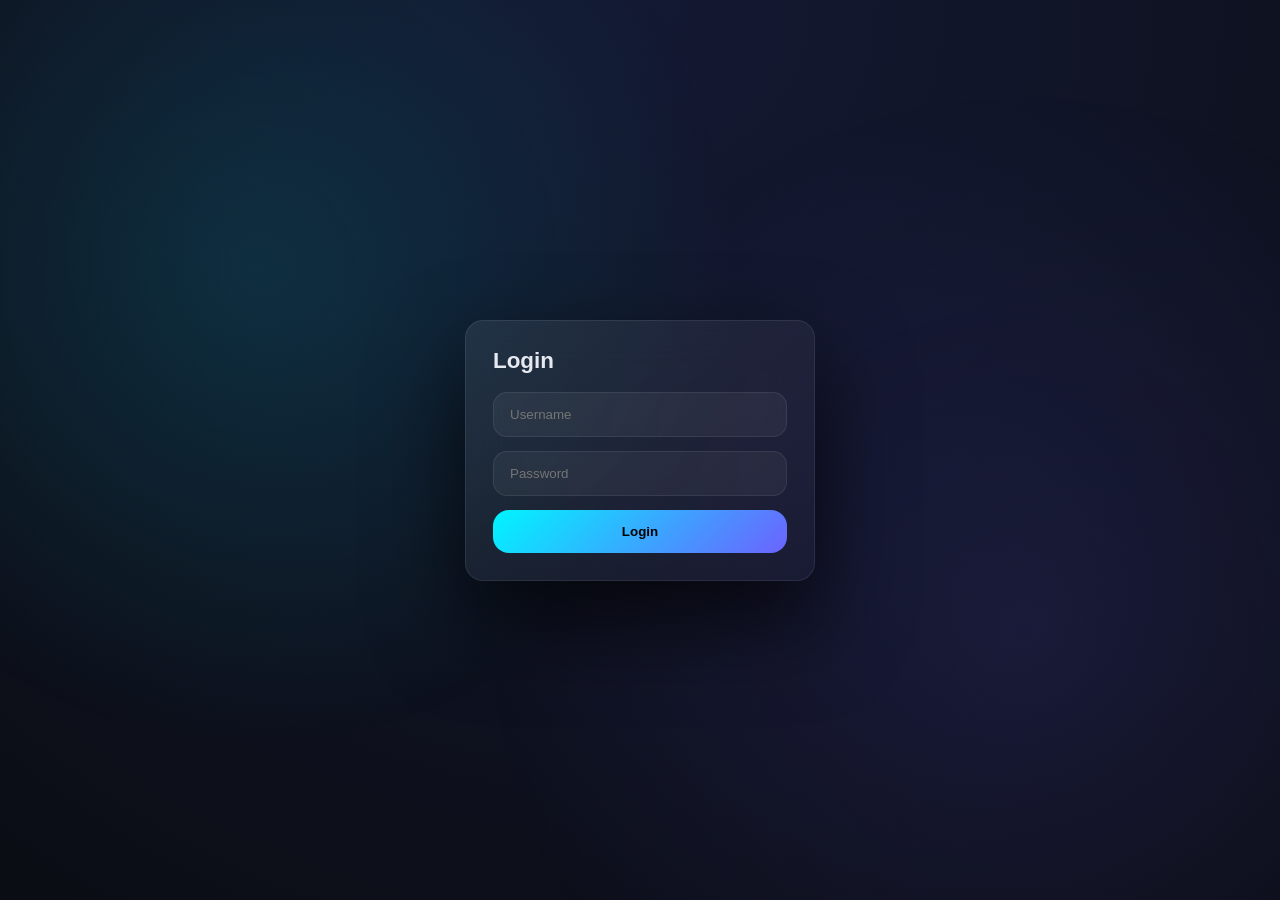
<file: index.html>
<!DOCTYPE html>
<html lang="en">
<head>
    <meta charset="UTF-8">
    <title>Student LMS</title>
    <meta http-equiv="refresh" content="0; url=login.html">

    <style>
        body {
            background: #0f172a;
            color: #fff;
            font-family: Arial, sans-serif;
            display: flex;
            align-items: center;
            justify-content: center;
            height: 100vh;
        }
    </style>
</head>
<body>
    <h2>Redirecting to Login...</h2>
</body>
</html>
</file>
<file: css/style.css>
:root {
  --bg-main: #0b0d14;
  --bg-secondary: #121625;
  --card-bg: rgba(255, 255, 255, 0.06);
  --accent: #00f5ff;
  --accent-2: #6c63ff;
  --text-main: #e6e9f0;
  --text-muted: #9aa4bf;
  --radius: 18px;
  --glow: 0 0 25px rgba(0, 245, 255, 0.25);
}


* {
  margin: 0;
  padding: 0;
  box-sizing: border-box;
  font-family: 'Inter', 'Segoe UI', sans-serif;
}


body {
  background: radial-gradient(circle at top, #141933, var(--bg-main));
  color: var(--text-main);
  min-height: 100vh;
  overflow-x: hidden;
}


body::before {
  content: "";
  position: fixed;
  inset: 0;
  background:
    radial-gradient(circle at 20% 30%, rgba(0,245,255,0.12), transparent 40%),
    radial-gradient(circle at 80% 70%, rgba(108,99,255,0.12), transparent 45%);
  z-index: -1;
  pointer-events: none;
}


.container {
  max-width: 1300px;
  margin: auto;
  padding: 60px 24px;
}


header {
  margin-bottom: 60px;
}

header h1 {
  font-size: clamp(2.4rem, 4vw, 3.5rem);
  font-weight: 800;
  letter-spacing: -1px;
}

header p {
  margin-top: 14px;
  max-width: 520px;
  color: var(--text-muted);
  font-size: 1.05rem;
}


section {
  display: grid;
  grid-template-columns: repeat(auto-fit, minmax(300px, 1fr));
  gap: 28px;
  margin-bottom: 80px;
}

.card {
  background: linear-gradient(
    145deg,
    rgba(255,255,255,0.08),
    rgba(255,255,255,0.02)
  );
  border-radius: var(--radius);
  padding: 28px;
  backdrop-filter: blur(22px);
  box-shadow:
    inset 0 0 0 1px rgba(255,255,255,0.08),
    0 40px 90px rgba(0,0,0,0.7);
  position: relative;
  transition: transform 0.4s ease, box-shadow 0.4s ease;
}

.card::after {
  content: "";
  position: absolute;
  inset: 0;
  border-radius: inherit;
  background: linear-gradient(
    120deg,
    transparent,
    rgba(0,245,255,0.25),
    transparent
  );
  opacity: 0;
  transition: opacity 0.4s;
}

.card:hover {
  transform: translateY(-8px);
  box-shadow: var(--glow), 0 60px 120px rgba(0,0,0,0.8);
}

.card:hover::after {
  opacity: 1;
}

h2 {
  font-size: 1.4rem;
  margin-bottom: 18px;
}

input,
select {
  width: 100%;
  background: rgba(255,255,255,0.05);
  border: 1px solid rgba(255,255,255,0.08);
  border-radius: 14px;
  padding: 14px 16px;
  color: var(--text-main);
  margin-bottom: 14px;
  outline: none;
  transition: border 0.3s, box-shadow 0.3s;
}

input:focus,
select:focus {
  border-color: var(--accent);
  box-shadow: 0 0 0 3px rgba(0,245,255,0.25);
}

button {
  background: linear-gradient(135deg, var(--accent), var(--accent-2));
  color: #000;
  border: none;
  padding: 14px 22px;
  border-radius: 16px;
  font-weight: 700;
  cursor: pointer;
  transition: transform 0.3s, box-shadow 0.3s;
}

button:hover {
  transform: translateY(-3px);
  box-shadow: 0 20px 45px rgba(0,245,255,0.5);
}

.list-item {
  display: flex;
  justify-content: space-between;
  align-items: center;
  padding: 18px;
  border-radius: 16px;
  background: rgba(255,255,255,0.05);
  margin-bottom: 14px;
  transition: background 0.3s, transform 0.3s;
}

.list-item:hover {
  background: rgba(255,255,255,0.1);
  transform: translateX(4px);
}

.completed {
  opacity: 0.4;
  text-decoration: line-through;
}

@media (max-width: 768px) {
  .container {
    padding: 40px 18px;
  }
}

body::before,
.card::after {
  pointer-events: none;
}

input,
select,
button {
  position: relative;
  z-index: 10;
}

.navbar {
  display: flex;
  justify-content: space-between;
  align-items: center;

  padding: 16px 26px;
  margin: 20px;
  border-radius: 20px;

  background: linear-gradient(
    135deg,
    rgba(20, 30, 60, 0.95),
    rgba(10, 15, 30, 0.95)
  );

  backdrop-filter: blur(18px);

  box-shadow:
    inset 0 0 0 1px rgba(255,255,255,0.08),
    0 25px 60px rgba(0,0,0,0.7);

  position: relative;
  z-index: 20;
}

.navbar > div {
  display: flex;
  gap: 26px;
}

.navbar a {
  color: #9aa4bf;
  text-decoration: none;
  font-weight: 600;
  position: relative;
  transition: color 0.3s ease;
}

.navbar a:hover {
  color: #00f5ff;
}


.navbar a::after {
  content: "";
  position: absolute;
  left: 0;
  bottom: -6px;
  width: 0;
  height: 2px;
  background: linear-gradient(90deg, #00f5ff, #6c63ff);
  transition: width 0.3s ease;
}

.navbar a:hover::after {
  width: 100%;
}


.navbar button {
  background: linear-gradient(135deg, #ff4d4d, #ff7a7a);
  color: #000;
  border: none;
  padding: 10px 18px;
  border-radius: 14px;
  font-weight: 700;
  cursor: pointer;

  box-shadow: 0 10px 30px rgba(255,77,77,0.4);
  transition: transform 0.25s, box-shadow 0.25s;
}

.navbar button:hover {
  transform: translateY(-2px);
  box-shadow: 0 20px 45px rgba(255,77,77,0.6);
}
</file>
